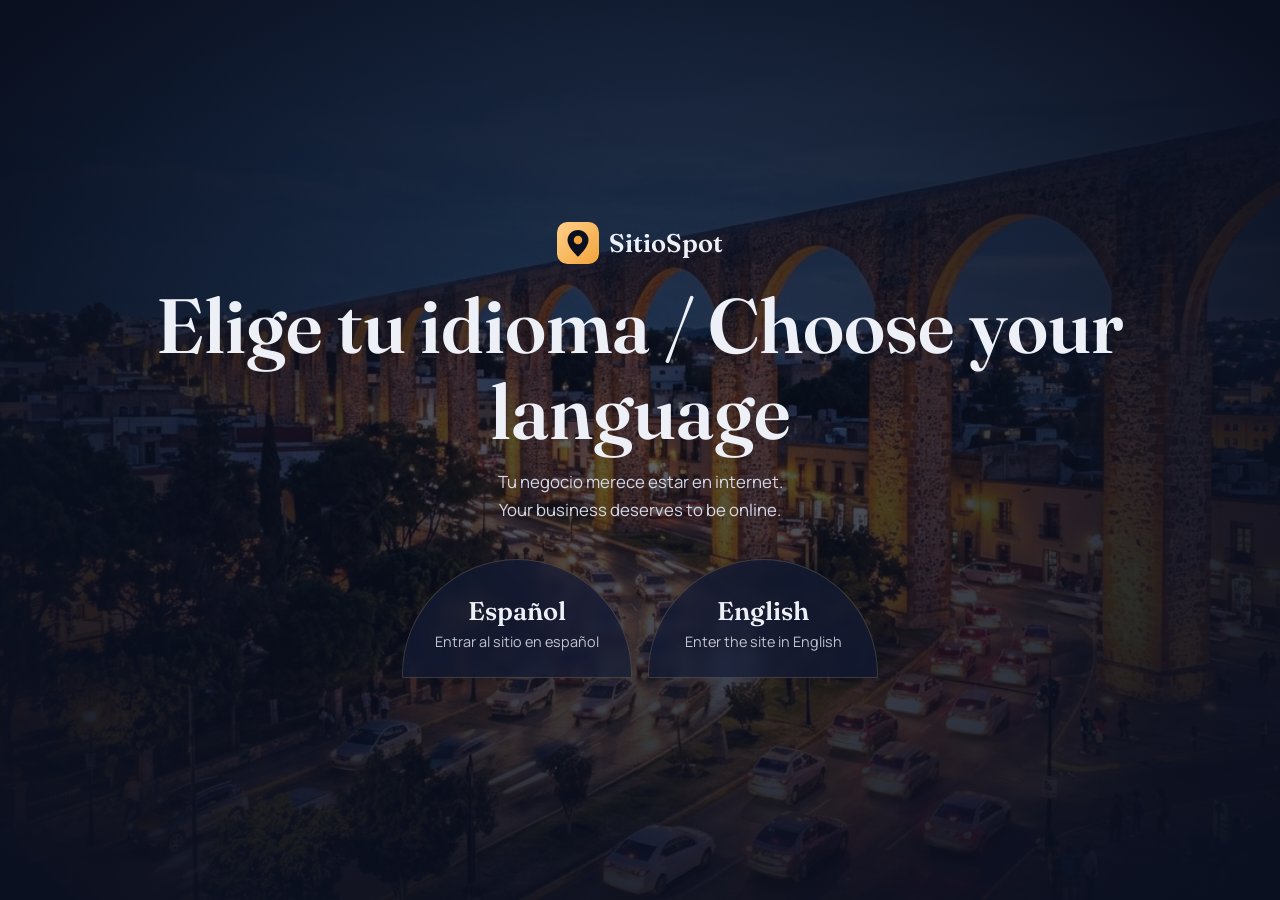
<file: index.html>
<!doctype html><html lang="es"><head><meta charset="utf-8"><meta name="viewport" content="width=device-width,initial-scale=1"><title>SitioSpot | Español / English</title><meta name="description" content="SitioSpot: sitios web para pequeños negocios. Websites for small businesses."><meta name="theme-color" content="#0b1020"><link rel="icon" href="./logo-mark.svg"><link href="https://fonts.googleapis.com/css2?family=Fraunces:opsz,wght@9..144,600&family=Manrope:wght@400;600&display=swap" rel="stylesheet"><link rel="stylesheet" href="style.css"></head><body><main class="intro"><div><a class="brand" href="."><img src="./logo-mark.svg" alt="">SitioSpot</a><h1>Elige tu idioma / Choose your language</h1><p>Tu negocio merece estar en internet.<br>Your business deserves to be online.</p><div class="choose"><a href="es.html"><b>Español</b><span>Entrar al sitio en español</span></a><a href="en.html"><b>English</b><span>Enter the site in English</span></a></div></div></main></body></html>
</file>
<file: style.css>
:root{--ink:#0b1020;--dusk:#121a35;--stone:#1b2447;--amber:#f2a43a;--glow:#ffd08a;--text:#eef0f7;--mute:#a7aecb;--line:rgba(255,208,138,.18);--serif:'Fraunces',Georgia,serif;--sans:'Manrope',system-ui,sans-serif}
*{box-sizing:border-box;margin:0}html{scroll-behavior:smooth;scroll-padding-top:76px}
body{background:var(--ink);color:var(--text);font:400 1.05rem/1.65 var(--sans);-webkit-font-smoothing:antialiased}
a{color:inherit}img{max-width:100%;display:block}
:focus-visible{outline:3px solid var(--glow);outline-offset:3px}
.skip{position:absolute;left:-999px}.skip:focus{left:8px;top:8px;background:var(--amber);color:var(--ink);padding:.5rem 1rem;z-index:99}
.wrap{width:min(1100px,92%);margin:auto}
h1,h2,h3{font-family:var(--serif);line-height:1.12;font-weight:600}
h2{font-size:clamp(2rem,4.5vw,3rem);margin-bottom:.6rem}h3{font-size:1.3rem;margin-bottom:.4rem}
p.lead{color:var(--mute);max-width:56ch;margin-bottom:2.4rem}
section{padding:6rem 0}
header{position:fixed;inset:0 0 auto;z-index:20;background:rgba(11,16,32,.78);backdrop-filter:blur(10px);border-bottom:1px solid var(--line)}
header .wrap{display:flex;align-items:center;justify-content:space-between;height:64px;gap:1rem}
.brand{display:flex;align-items:center;gap:.6rem;text-decoration:none;font:600 1.2rem var(--serif)}.brand img{width:30px;height:30px}
nav ul{display:flex;gap:1.4rem;list-style:none;padding:0;font-size:.95rem}nav a{text-decoration:none;color:var(--mute)}nav a:hover{color:var(--glow)}
.lang a{font-size:.85rem;padding:.25rem .6rem;border:1px solid var(--line);border-radius:99px;text-decoration:none;color:var(--mute)}.lang a[aria-current]{background:var(--amber);color:var(--ink);border-color:var(--amber)}
.btn{display:inline-block;padding:.85rem 1.5rem;border-radius:99px;background:var(--amber);color:var(--ink);font-weight:700;text-decoration:none;transition:transform .2s,background .2s}.btn:hover{background:var(--glow);transform:translateY(-2px)}
.btn.ghost{background:none;color:var(--text);border:1px solid var(--line)}.btn.ghost:hover{border-color:var(--glow)}
.hero{position:relative;min-height:100svh;display:flex;align-items:flex-end;padding:8rem 0 5rem;overflow:hidden;isolation:isolate}
.hero::before{content:"";position:absolute;inset:0;z-index:-2;background:url(banner.jpg) center/cover;opacity:.55;animation:dawn 2.4s ease-out both}
.hero::after{content:"";position:absolute;inset:0;z-index:-1;background:linear-gradient(180deg,rgba(11,16,32,.55) 0%,rgba(11,16,32,.2) 35%,var(--ink) 100%)}
@keyframes dawn{from{opacity:0;transform:scale(1.06)}to{opacity:.55;transform:none}}
.hero h1{font-size:clamp(2.8rem,8vw,6rem);max-width:13ch;margin:.5rem 0 1.2rem;letter-spacing:-.02em}
.hero .tag{color:var(--glow);font-weight:600}.hero p{max-width:52ch;color:#d4d8ea;margin-bottom:2rem}.hero .cta{display:flex;gap:.8rem;flex-wrap:wrap}
.grid{display:grid;gap:1.2rem;grid-template-columns:repeat(auto-fit,minmax(250px,1fr))}
.arch{background:linear-gradient(180deg,var(--stone),var(--dusk));border:1px solid var(--line);border-radius:999px 999px 18px 18px;padding:3.2rem 1.6rem 1.8rem}
.arch p{color:var(--mute);font-size:.98rem}
.services .arch:last-child{background:var(--amber);color:var(--ink)}.services .arch:last-child p{color:#3b2c10}.services .arch:last-child a{font-weight:700}
.price{background:var(--dusk);border-block:1px solid var(--line)}
.plans{display:grid;gap:1.2rem;grid-template-columns:1.4fr 1fr}
.card{border:1px solid var(--line);border-radius:18px;padding:1.8rem;background:var(--ink)}
.card.main{background:linear-gradient(160deg,#2a2342,var(--ink));border-color:var(--amber)}
.amount{font:600 clamp(2.2rem,5vw,3.2rem) var(--serif);color:var(--glow);margin:.2rem 0}
.card ul{padding-left:1.2rem;margin:1rem 0;color:var(--mute)}.note{font-size:.92rem;color:var(--mute);margin-bottom:1.2rem}
.side{display:grid;gap:1.2rem}.side .card .amount{font-size:1.5rem}.side p{color:var(--mute);font-size:.95rem}
.work{display:grid;gap:2rem;grid-template-columns:repeat(auto-fit,minmax(290px,1fr))}
.work a{text-decoration:none}
.shot{aspect-ratio:4/5;border-radius:999px 999px 14px 14px;overflow:hidden;border:2px solid var(--line);background:var(--stone);transition:border-color .3s,box-shadow .3s}
.shot img{width:100%;height:100%;object-fit:cover;object-position:top}
.work a:hover .shot{border-color:var(--amber);box-shadow:0 0 50px rgba(242,164,58,.28)}
.work h3{margin-top:1rem}.work p{color:var(--mute);font-size:.95rem}
.steps{display:grid;gap:1.5rem;grid-template-columns:repeat(auto-fit,minmax(240px,1fr));counter-reset:s;padding:0;list-style:none}
.steps li{counter-increment:s;border-left:2px solid var(--amber);padding-left:1.2rem}.steps li::before{content:counter(s);font:600 2.4rem var(--serif);color:var(--amber);display:block;line-height:1}.steps p{color:var(--mute)}
.about{display:grid;gap:3rem;grid-template-columns:1fr 2fr;align-items:start}
.me{text-align:center;position:sticky;top:90px}.me img{width:170px;height:215px;object-fit:cover;object-position:85% 50%;margin:0 auto 1rem;border-radius:999px 999px 14px 14px;border:2px solid var(--amber);box-shadow:0 0 40px rgba(242,164,58,.25)}
.about p{margin-bottom:1rem;color:#d4d8ea;max-width:62ch}
details{border-bottom:1px solid var(--line);padding:1.1rem 0}summary{cursor:pointer;font-weight:700;list-style:none}summary::after{content:"+";float:right;color:var(--amber);font-size:1.4rem;line-height:1}details[open] summary::after{content:"–"}details p{color:var(--mute);margin-top:.7rem;max-width:68ch}
.contact{text-align:center;background:radial-gradient(ellipse at 50% 120%,rgba(242,164,58,.35),transparent 60%)}.contact .lead{margin-inline:auto}
.info{display:flex;gap:2.5rem;justify-content:center;flex-wrap:wrap;margin-top:2.5rem;color:var(--mute)}.info b{display:block;color:var(--text)}.info a{color:var(--glow)}
footer{border-top:1px solid var(--line);padding:2.5rem 0;color:var(--mute);font-size:.92rem}footer .wrap{display:flex;justify-content:space-between;flex-wrap:wrap;gap:1rem}
.intro{min-height:100svh;display:grid;place-items:center;text-align:center;position:relative;isolation:isolate;padding:2rem}
.intro::before{content:"";position:absolute;inset:0;z-index:-2;background:url(banner.jpg) center/cover;opacity:.6;animation:dawn 2.4s ease-out both}
.intro::after{content:"";position:absolute;inset:0;z-index:-1;background:radial-gradient(ellipse at center,rgba(11,16,32,.35),var(--ink) 95%)}
.intro h1{font-size:clamp(2.4rem,7vw,4.8rem);margin:1.2rem 0 .8rem}.intro p{color:#d4d8ea;margin-bottom:2.2rem}.intro .brand{justify-content:center;font-size:1.6rem}.intro .brand img{width:42px;height:42px}
.choose{display:flex;gap:1rem;justify-content:center;flex-wrap:wrap}
.choose a{width:230px;padding:2.2rem 1rem 1.4rem;border:1px solid var(--line);border-radius:999px 999px 16px 16px;background:rgba(18,26,53,.7);backdrop-filter:blur(6px);text-decoration:none;transition:.25s}.choose a:hover{background:var(--amber);color:var(--ink);transform:translateY(-4px)}
.choose b{display:block;font:600 1.6rem var(--serif)}.choose span{font-size:.9rem;opacity:.8}
@media(max-width:820px){nav ul{display:none}.plans,.about{grid-template-columns:1fr}.me{position:static}section{padding:4rem 0}}
@media(prefers-reduced-motion:reduce){*{animation:none!important;transition:none!important;scroll-behavior:auto}}
</file>
